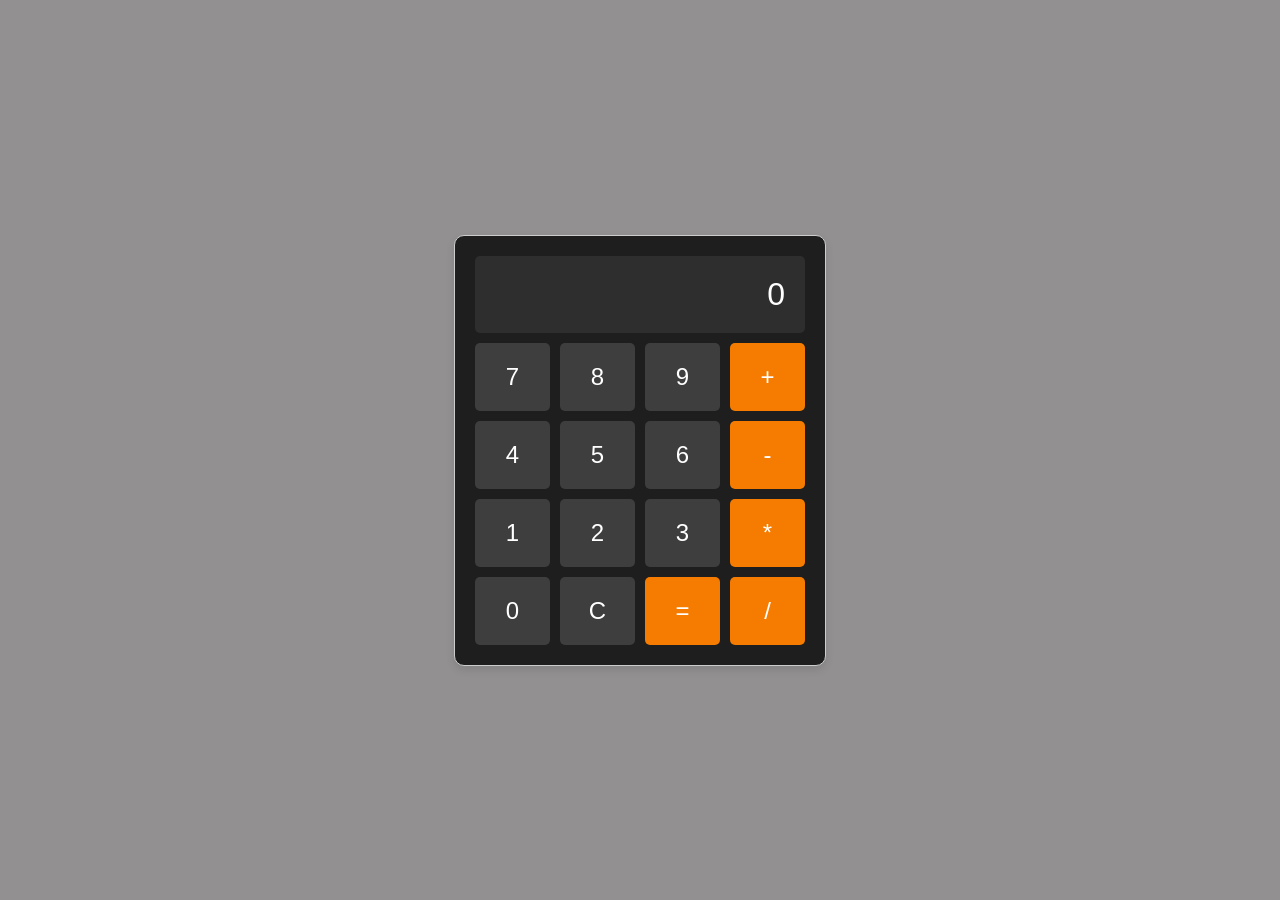
<file: index.html>
<!DOCTYPE html>
<html lang="en">
<head>
    <meta charset="UTF-8">
    <meta name="viewport" content="width=device-width, initial-scale=1.0">
    <title>Basic Calculator</title>
    <link rel="stylesheet" href="style.css">
</head>
<body>
    <div class="calculator">
        <div class="display" id="display">0</div>
        <button class="button" onclick="appendNumber('7')">7</button>
        <button class="button" onclick="appendNumber('8')">8</button>
        <button class="button" onclick="appendNumber('9')">9</button>
        <button class="button operator" onclick="chooseOperation('+')">+</button>
        <button class="button" onclick="appendNumber('4')">4</button>
        <button class="button" onclick="appendNumber('5')">5</button>
        <button class="button" onclick="appendNumber('6')">6</button>
        <button class="button operator" onclick="chooseOperation('-')">-</button>
        <button class="button" onclick="appendNumber('1')">1</button>
        <button class="button" onclick="appendNumber('2')">2</button>
        <button class="button" onclick="appendNumber('3')">3</button>
        <button class="button operator" onclick="chooseOperation('*')">*</button>
        <button class="button" onclick="appendNumber('0')">0</button>
        <button class="button" onclick="clearDisplay()">C</button>
        <button class="button operator" onclick="calculate()">=</button>
        <button class="button operator" onclick="chooseOperation('/')">/</button>
    </div>

    <script src="script.js"></script>
</body>
</html>
</file>
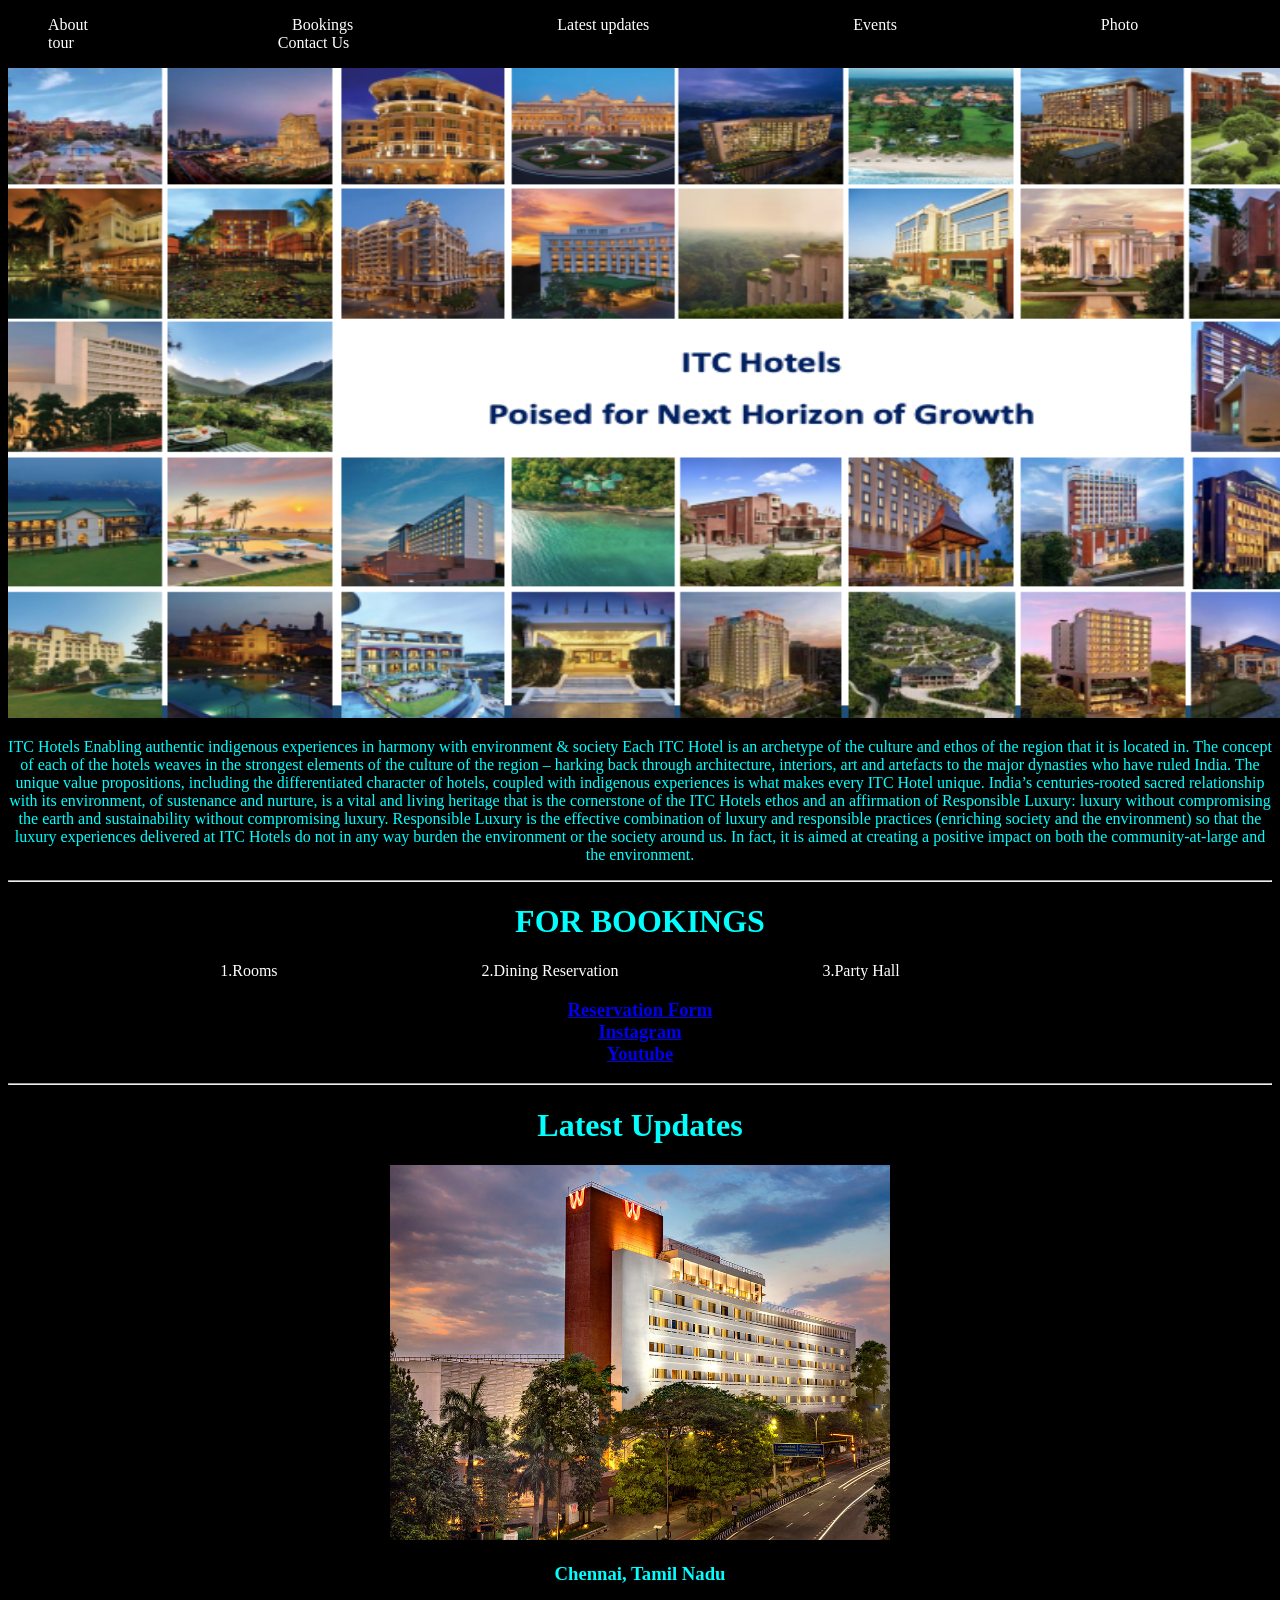
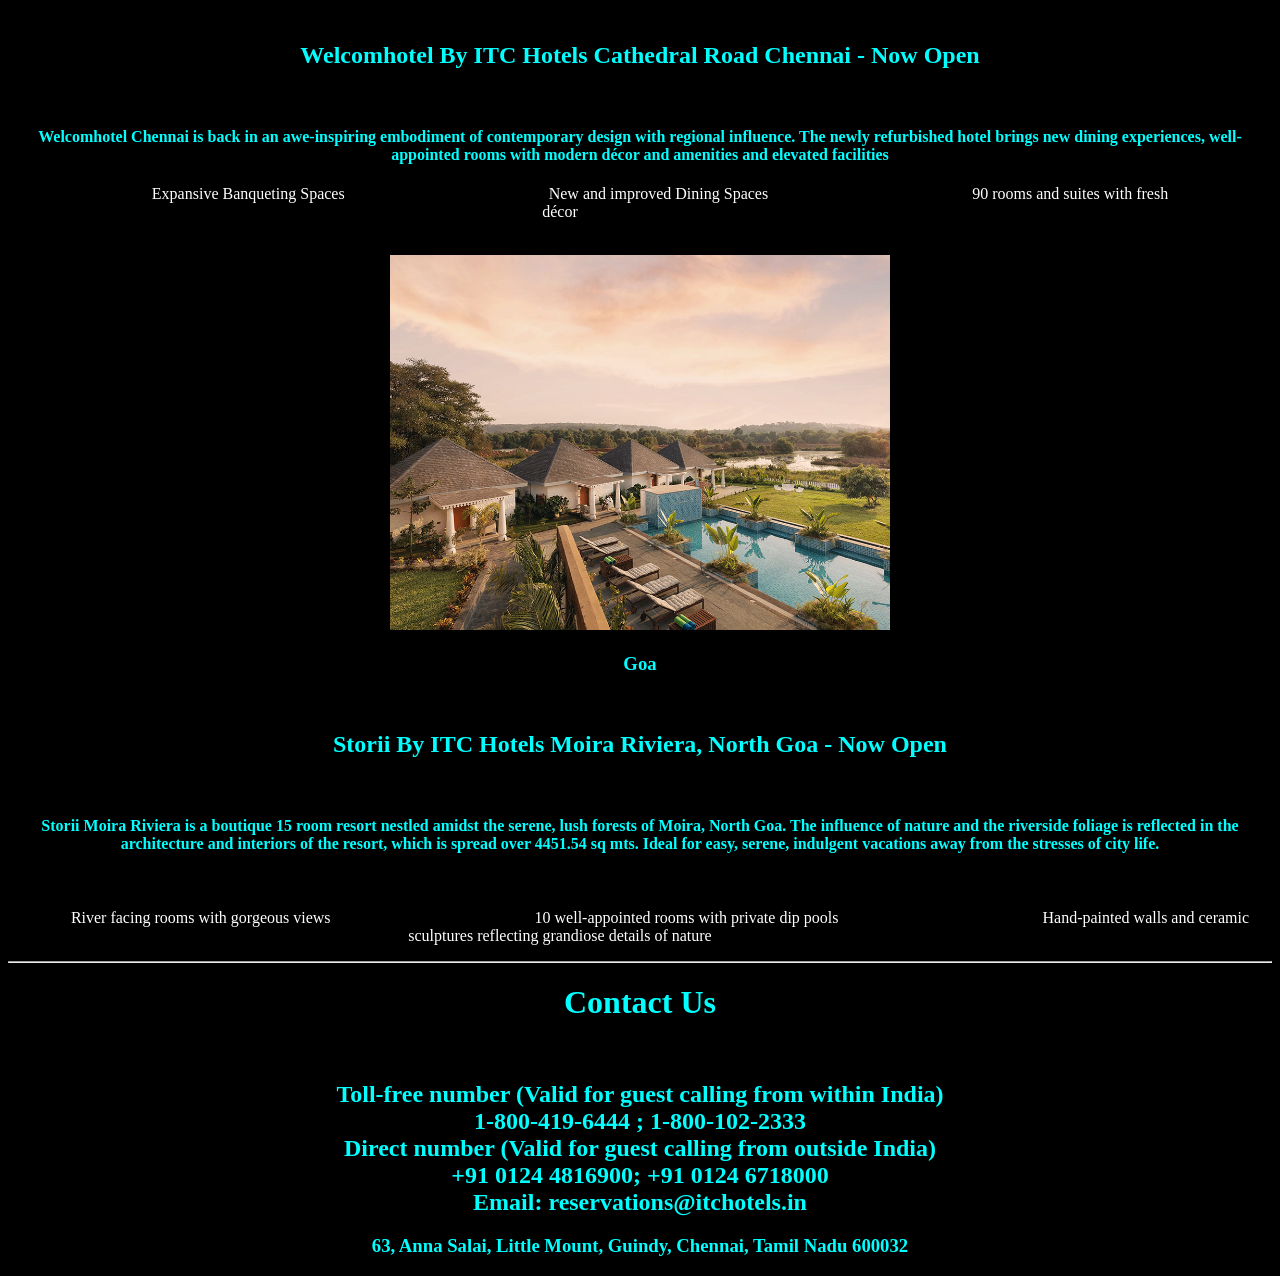
<file: page.html>
<!DOCTYPE html>
<html lang="en">
<head>
    
    <title>ITC Hotel</title>
</head>
<body bgcolor="black" style="color: aqua;">
        <style>
            li{
                display: inline;
                background-color: black;
                color: white;
                padding-right: 200px;

            }
        </style>
        <ul>
            <li>About</li>
            <li>Bookings</li>
            <li>Latest updates</li>
            <li>Events</li>
            <li>Photo tour</li>
            <li>Contact Us</li>

        </ul>
        <center>
        <img src="img 1.png" width="1500" height="650">
        <a href="https://www.youtube.com/watch?v=jPgyuQ2kRvU"></a>
        <p>ITC Hotels
            Enabling authentic indigenous experiences in harmony with environment & society
            Each ITC Hotel is an archetype of the culture and ethos of the region that it is located in. The concept of each of the hotels weaves in the strongest elements of the culture of the region – harking back through architecture, interiors, art and artefacts to the major dynasties who have ruled India.
            
            The unique value propositions, including the differentiated character of hotels, coupled with indigenous experiences is what makes every ITC Hotel unique.
            India’s centuries-rooted sacred relationship with its environment, of sustenance and nurture, is a vital and living heritage that is the cornerstone of the ITC Hotels ethos and an affirmation of Responsible Luxury: luxury without compromising the earth and sustainability without compromising luxury. 
            Responsible Luxury is the effective combination of luxury and responsible practices (enriching society and the environment) so that the luxury experiences delivered at ITC Hotels do not in any way burden the environment or the society around us. In fact, it is aimed at creating a positive impact on both the community-at-large and the environment.</p>
            <hr>
            <h1>FOR BOOKINGS</h1>
        <ol>
            <li>1.Rooms</li>
            <li>2.Dining Reservation</li>
            <li>3.Party Hall</li>
        </ol>
        <p>
            <h3>
            <a href="register.html">Reservation Form</a><br>
            <a href="https://www.instagram.com/itchotels/">Instagram</a><br>
            <a href="https://www.youtube.com/watch?v=jPgyuQ2kRvU">Youtube</a>
            </h3>
        </p>

    </center>
    <hr>
    <center>
        <h1>Latest Updates</h1>
        <img src="img 2.jpg" width="500">
    <p><h3>Chennai, Tamil Nadu</h3><br>
        <h2>Welcomhotel By ITC Hotels Cathedral Road Chennai - Now Open</h2><br>
        <h4>Welcomhotel Chennai is back in an awe-inspiring embodiment of contemporary design with regional influence. The newly refurbished hotel brings new dining experiences, well-appointed rooms with modern décor and amenities and elevated facilities<br> </h4>
        <center><ul>
        <li>Expansive Banqueting Spaces</li>
        <li>New and improved Dining Spaces</li>
        <li>90 rooms and suites with fresh décor</li></ul></center></p><br>
        <img src="img 3.jpg" width="500">
        <p><h3>Goa</h3><br><h2>Storii By ITC Hotels Moira Riviera, North Goa - Now Open</h2><br>
           <h4> Storii Moira Riviera is a boutique 15 room resort nestled amidst the serene, lush forests of Moira, North Goa. The influence of nature and the riverside foliage is reflected in the architecture and interiors of the resort, which is spread over 4451.54 sq mts. Ideal for easy, serene, indulgent vacations away from the stresses of city life.</h4> <br>
            <ul>
            <li>River facing rooms with gorgeous views</li>
            <li>10 well-appointed rooms with private dip pools</li>
            <li>Hand-painted walls and ceramic sculptures reflecting grandiose details of nature</li> </ul></p>



    </center>
    <hr>
    <center>
        <h1>Contact Us</h1><br>
        <h2>Toll-free number (Valid for guest calling from within India)<br>

            1-800-419-6444 ; 1-800-102-2333<br>
            
            Direct number (Valid for guest calling from outside India)<br>
            
            +91 0124 4816900; +91 0124 6718000<br>
            
            Email: reservations@itchotels.in</h2>
        <h3>63, Anna Salai, Little Mount, Guindy, Chennai, Tamil Nadu 600032</h3>
    </center>
   
    
</body>
</html>
</file>
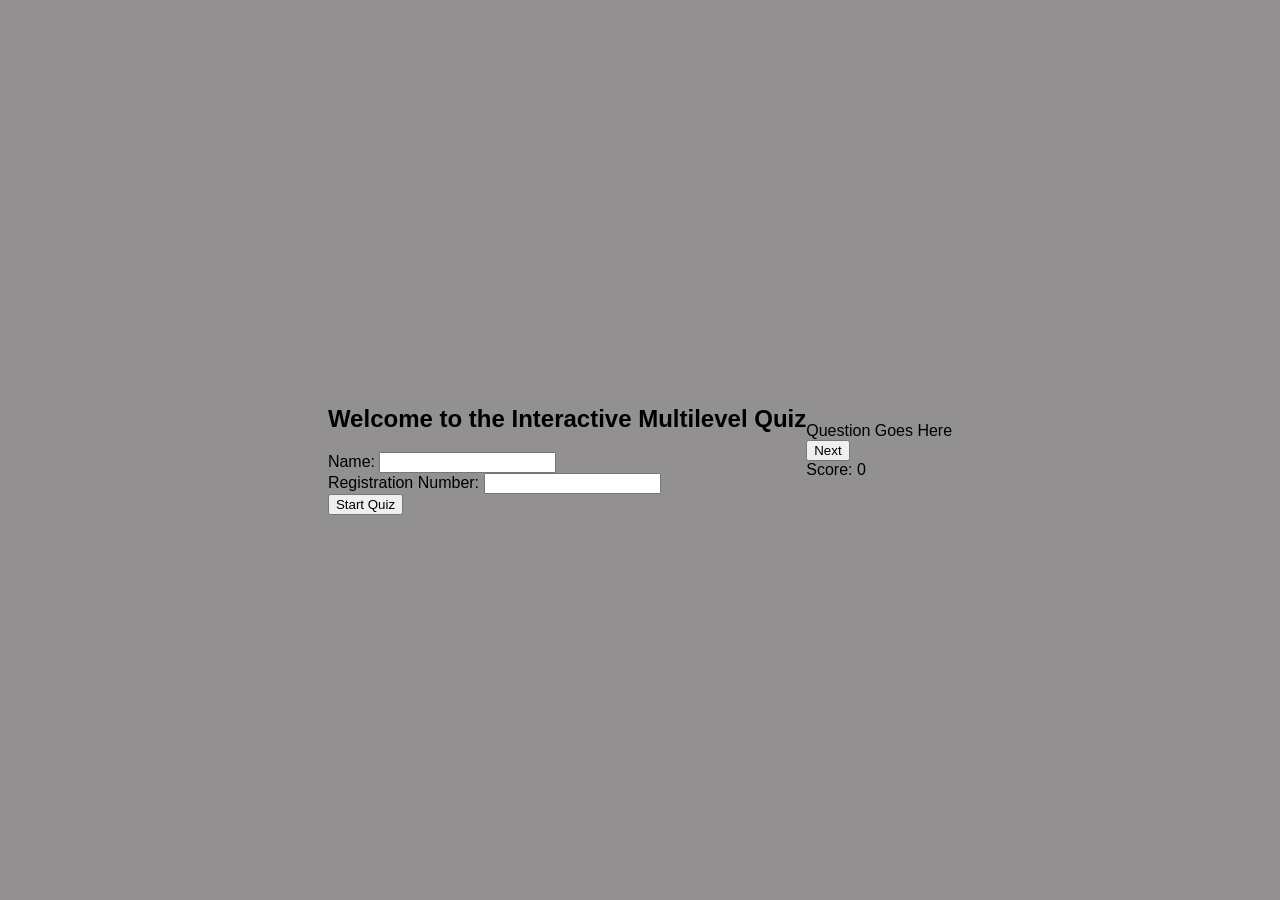
<file: Quiz.html>
<!DOCTYPE html>
<html lang="en">
<head>
<meta charset="UTF-8">
<meta name="viewport" content="width=device-width, initial-scale=1.0">
<link rel="stylesheet" type="text/css" href="style.css">

<title>Interactive Multilevel Quiz</title>
</head>
<body>
<div class="welcome-container" id="welcome-container">
  <h2 class="welcome-heading">Welcome to the Interactive Multilevel Quiz</h2>
  <div class="input-group">
    <label for="name">Name:</label>
    <input type="text" id="name">
  </div>
  <div class="input-group">
    <label for="regNum">Registration Number:</label>
    <input type="text" id="regNum">
  </div>
  <button class="start-button" onclick="startQuiz()">Start Quiz</button>
</div>

<div class="quiz-container" id="quiz-container">
  <div class="question" id="question">Question Goes Here</div>
  <div class="options" id="options"></div>
  <button onclick="checkAnswer()">Next</button>
  <div class="result" id="result"></div>
  <div class="score" id="score">Score: 0</div>
</div>

<div class="circle"></div>
<script src="script.js"></script>
</body>
</html>
</file>
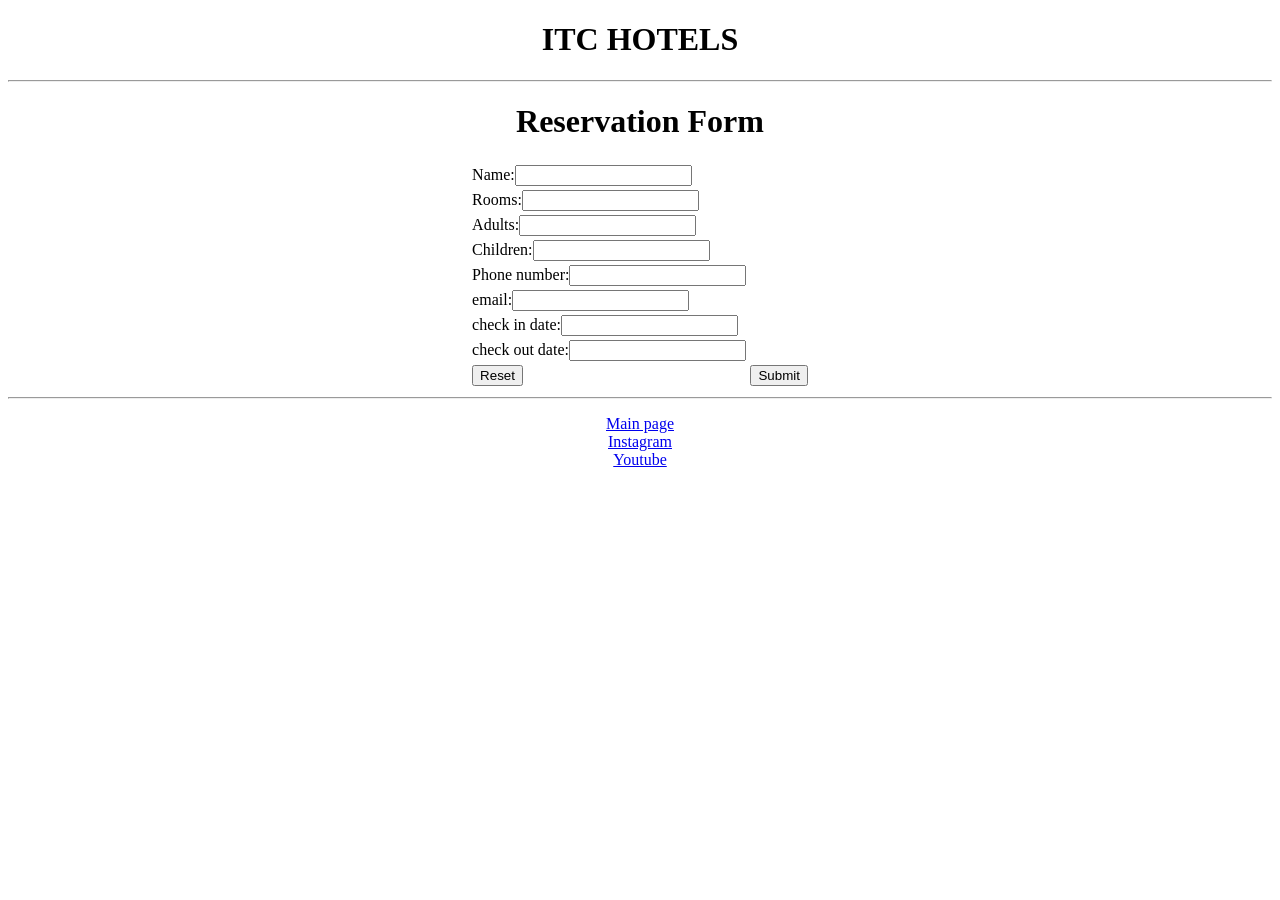
<file: register.html>
<!DOCTYPE html>
<html lang="en">
<head>
    
    <title>Reservations</title>
</head>
<body>
    <center>
    <h1>ITC HOTELS</h1>
    <hr>
    <h1>Reservation Form</h1>
        <form>
            <table>
                <tr>
                    <td>Name:<input type="text" ></td>
                </tr>
                <tr>
                    <td>Rooms:<input type="number" ></td>
                </tr>
                <tr>
                    <td>Adults:<input type="number"></td>
                <tr>
                    <td>Children:<input type="text" ></td>
                </tr>
                <tr>
                    <td>Phone number:<input type="number"></td>
                </tr>
                <tr>
                    <td>email:<input type="text"></td>
                </tr>
                <tr>
                    <td>check in date:<input type="number" ></td>
                </tr>
                <tr>
                    <td>check out date:<input type="text" ></td>
                </tr>
                <tr>
                    <td><input type="reset"></td>
                    <td><input type="submit"></td>
                </tr>
            </table>
        </form>
    </center>
    <hr>
    <center>
        <p>
            <a href="page.html">Main page</a><br>
            <a href="https://www.instagram.com/itchotels/">Instagram</a><br>
            <a href="https://www.youtube.com/watch?v=jPgyuQ2kRvU">Youtube</a>
        </p>
    </center>
</body>
</html>
</file>
<file: style.css>
body {
    display: flex;
    justify-content: center;
    align-items: center;
    height: 100vh;
    margin: 0;
    font-family: Arial, sans-serif;
    background-color: rgb(146, 144, 144);
}

.calculator {
    display: grid;
    grid-template-columns: repeat(4, 75px);
    grid-gap: 10px;
    padding: 20px;
    border: 1px solid #ccc;
    border-radius: 10px;
    background-color: #1e1e1e;
    box-shadow: 0 4px 8px rgba(0, 0, 0, 0.1);
}

.display {
    grid-column: span 4;
    background-color: #2e2e2e;
    border: none;
    border-radius: 5px;
    padding: 20px;
    font-size: 2em;
    text-align: right;
    color: #ffffff;
}

.button {
    background-color: #3e3e3e;
    border: none;
    border-radius: 5px;
    padding: 20px;
    font-size: 1.5em;
    color: #ffffff;
    cursor: pointer;
    transition: background-color 0.2s;
}

.button:hover {
    background-color: #4e4e4e;
}

.operator {
    background-color: #f57c00;
}

.operator:hover {
    background-color: #ff8c00;
}
</file>
